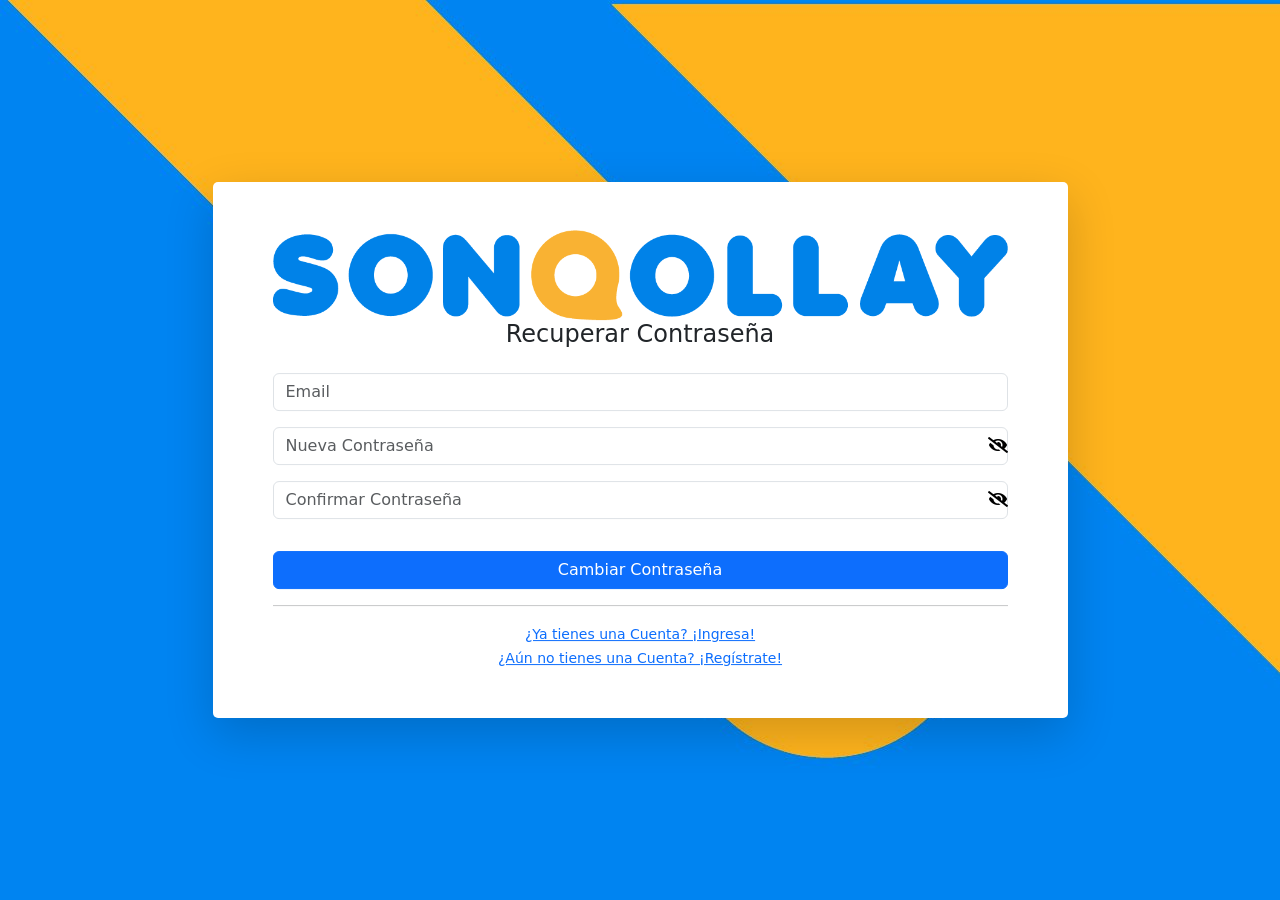
<file: contrasenia.html>
<!DOCTYPE html>
<html data-bs-theme="light" lang="en">

<head>
    <meta charset="utf-8">
    <meta name="viewport" content="width=device-width, initial-scale=1.0, shrink-to-fit=no">
    <title>Sonqollay-web</title>
    <link rel="stylesheet" href="assets/bootstrap/css/bootstrap.min.css">
    <link rel="stylesheet" href="assets/css/swiper-icons.css">
    <link rel="stylesheet" href="assets/css/animate.min.css">
    <link rel="stylesheet" href="assets/css/Navbar-Right-Links-icons.css">
    <link rel="stylesheet" href="assets/css/Navbar.css">
    <link rel="stylesheet" href="assets/css/Simple-Slider-swiper-bundle.min.css">
    <link rel="stylesheet" href="assets/css/Simple-Slider.css">
    <link rel="stylesheet" href="assets/css/Steps-Progressbar.css">
    <link rel="stylesheet" href="https://cdnjs.cloudflare.com/ajax/libs/font-awesome/5.15.4/css/all.min.css">
    <style>
        .password-toggle-btn {
            background-color: transparent;
            border: none;
            cursor: pointer;
            outline: none;
            padding: 0;
        }
    </style>
</head>

<body style="background: url(&quot;assets/img/banners/Banner-Sonqollay.jpg&quot;);background-size: auto;">
    <div class="container" style="position:absolute; left:0; right:0; top: 50%; transform: translateY(-50%); -ms-transform: translateY(-50%); -moz-transform: translateY(-50%); -webkit-transform: translateY(-50%); -o-transform: translateY(-50%);">
        <div class="row d-flex d-xl-flex justify-content-center justify-content-xl-center">
            <div class="col-sm-12 col-lg-10 col-xl-9 col-xxl-7 bg-white shadow-lg" data-bss-hover-animate="rubberBand" style="border-radius: 5px;">
                <div class="p-5"><a href="index.html"><img class="img-fluid" src="assets/img/logos/LOGO SONQOLLAY.png"></a>
                    <div class="text-center">
                        <h4 class="text-dark mb-4">Recuperar Contraseña</h4>
                    </div>
                    <form class="user" action="back/reset_password.php" method="post" id="resetPasswordForm">
                        <div class="mb-3">
                            <input class="form-control form-control-user" type="email" name="email" id="email" placeholder="Email" required="">
                        </div>
                        <div class="mb-3 position-relative">
                            <input class="form-control form-control-user" type="password" name="newPassword" id="newPassword" placeholder="Nueva Contraseña" required="">
                            <button type="button" class="position-absolute top-50 end-0 translate-middle-y password-toggle-btn" onclick="togglePasswordVisibility('newPassword')">
                                <i id="toggleNewPassword" class="fas fa-eye-slash"></i>
                            </button>
                        </div>
                        <div class="mb-3 position-relative">
                            <input class="form-control form-control-user" type="password" name="confirmPassword" id="confirmPassword" placeholder="Confirmar Contraseña" required="">
                            <button type="button" class="position-absolute top-50 end-0 translate-middle-y password-toggle-btn" onclick="togglePasswordVisibility('confirmPassword')">
                                <i id="toggleConfirmPassword" class="fas fa-eye-slash"></i>
                            </button>
                        </div>
                        <div class="row mb-3">
                            <p id="emailErrorMsg" class="text-danger" style="display:none;">Correo electrónico inválido</p>
                            <p id="passwordErrorMsg" class="text-danger" style="display:none;">Las contraseñas no coinciden o no tienen al menos 8 caracteres</p>
                            <p id="emailNotFoundMsg" class="text-danger" style="display:none;">Este correo no está registrado</p>
                        </div>
                        <button class="btn btn-primary d-block btn-user w-100" type="submit" id="submitBtn">Cambiar Contraseña</button>
                        <hr>
                    </form>
                    <div class="text-center"><a class="small" href="ingreso.html">¿Ya tienes una Cuenta? ¡Ingresa!</a></div>
                    <div class="text-center"><a class="small" href="registro.html">¿Aún no tienes una Cuenta? ¡Regístrate!</a></div>
                </div>
            </div>
        </div>
    </div>
    <script src="assets/bootstrap/js/bootstrap.min.js"></script>
    <script src="assets/js/bs-init.js"></script>
    <script src="assets/js/Simple-Slider-swiper-bundle.min.js"></script>
    <script src="assets/js/Simple-Slider.js"></script>
    <script>
        function togglePasswordVisibility(inputId) {
            const passwordInput = document.getElementById(inputId);
            const toggleButton = passwordInput.nextElementSibling;

            if (passwordInput.type === "password") {
                passwordInput.type = "text";
                toggleButton.innerHTML = '<i class="fas fa-eye"></i>';
            } else {
                passwordInput.type = "password";
                toggleButton.innerHTML = '<i class="fas fa-eye-slash"></i>';
            }
        }
        function togglePasswordVisibility(inputId, toggleId) {
            const passwordInput = document.getElementById(inputId);
            const toggleButton = document.getElementById(toggleId);

            if (passwordInput.type === "password") {
                passwordInput.type = "text";
                toggleButton.textContent = "Ocultar";
            } else {
                passwordInput.type = "password";
                toggleButton.textContent = "Mostrar";
            }
        }

        let email = document.getElementById("email");
        let newPassword = document.getElementById("newPassword");
        let confirmPassword = document.getElementById("confirmPassword");
        let submitBtnReset = document.getElementById("submitBtn");
        let emailErrorMsgReset = document.getElementById('emailErrorMsg');
        let passwordErrorMsgReset = document.getElementById('passwordErrorMsg');
    
        function displayErrorMsg(type, msg) {
            if (type === "email") {
                emailErrorMsg.style.display = "block";
                emailErrorMsg.innerHTML = msg;
            } else if (type === "password") {
                passwordErrorMsg.style.display = "block";
                passwordErrorMsg.innerHTML = msg;
            }
            submitBtnReset.disabled = true;
        }
    
        function hideErrorMsg(type) {
            if (type === "email") {
                emailErrorMsg.style.display = "none";
                emailErrorMsg.innerHTML = "";
            } else if (type === "password") {
                passwordErrorMsg.style.display = "none";
                passwordErrorMsg.innerHTML = "";
            }
    
            // Enable submit button if no errors are displayed
            if (emailErrorMsg.innerHTML === "" && passwordErrorMsg.innerHTML === "") {
                submitBtnReset.disabled = false;
            }
        }
    
        // Validate password upon input
        newPassword.addEventListener("input", function() {
            validatePasswords();
        });
    
        confirmPassword.addEventListener("input", function() {
            validatePasswords();
        });
    
        function validatePasswords() {
            if (newPassword.value !== confirmPassword.value) {
                displayErrorMsg("password", "Las contraseñas no coinciden");
            } else if (newPassword.value.length < 8) {
                displayErrorMsg("password", "La contraseña debe tener al menos 8 caracteres");
            } else {
                hideErrorMsg("password");
            }
        }

        function checkEmailExists(emailValue) {
        let xhr = new XMLHttpRequest();
        xhr.open("POST", "check_email.php", true);
        xhr.setRequestHeader("Content-Type", "application/x-www-form-urlencoded");
        xhr.onreadystatechange = function() {
            if (xhr.readyState === 4 && xhr.status === 200) {
                if (xhr.responseText === '{"exists":true}') {
                    displayErrorMsg("emailNotFound", "Este correo no está registrado");
                    hideErrorMsg("emailSuccess"); // Oculta el mensaje de registro correcto si el correo electrónico ya está registrado
                } else {
                    hideErrorMsg("emailNotFound");
                    hideErrorMsg("emailSuccess"); // Oculta el mensaje de registro correcto si el correo electrónico ya está registrado
                }
            }
        };
        xhr.send("email=" + encodeURIComponent(emailValue));
    }
    

        // Validate email upon input
        email.addEventListener("input", function() {
            // Check if the email is valid using a regular expression (string@string.string)
            if (email.value.match(/^[^@]+@[^@]+\.[^@]+$/)) {
                hideErrorMsg("email");
                checkEmailExists(email.value);
            } else {
                displayErrorMsg("email", "Correo electrónico inválido");
            }
        });

    // Validate form before submitting
        document.getElementById('resetPasswordForm').addEventListener('submit', function(event) {
            if (newPassword.value.length < 8 || newPassword.value !== confirmPassword.value || !email.value.match(/^[^@]+@[^@]+\.[^@]+$/)) {
                event.preventDefault();
                if (newPassword.value.length < 8) {
                    displayErrorMsg("password", "La contraseña debe tener al menos 8 caracteres");
                }
                if (newPassword.value !== confirmPassword.value) {
                    displayErrorMsg("password", "Las contraseñas no coinciden");
                }
                if (!email.value.match(/^[^@]+@[^@]+\.[^@]+$/)) {
                    displayErrorMsg("email", "Correo electrónico inválido");
                }
            }
            // No necesitamos un else aquí, ya que el formulario se envía solo si pasa la validación
        });

        // Esta función muestra la alerta de Bootstrap cuando la contraseña se actualiza correctamente
        function showPasswordUpdatedAlert() {
            const alertDiv = document.getElementById("passwordUpdatedAlert");
            alertDiv.style.display = "block";
        }
    </script>   
</body>

</html>
</file>
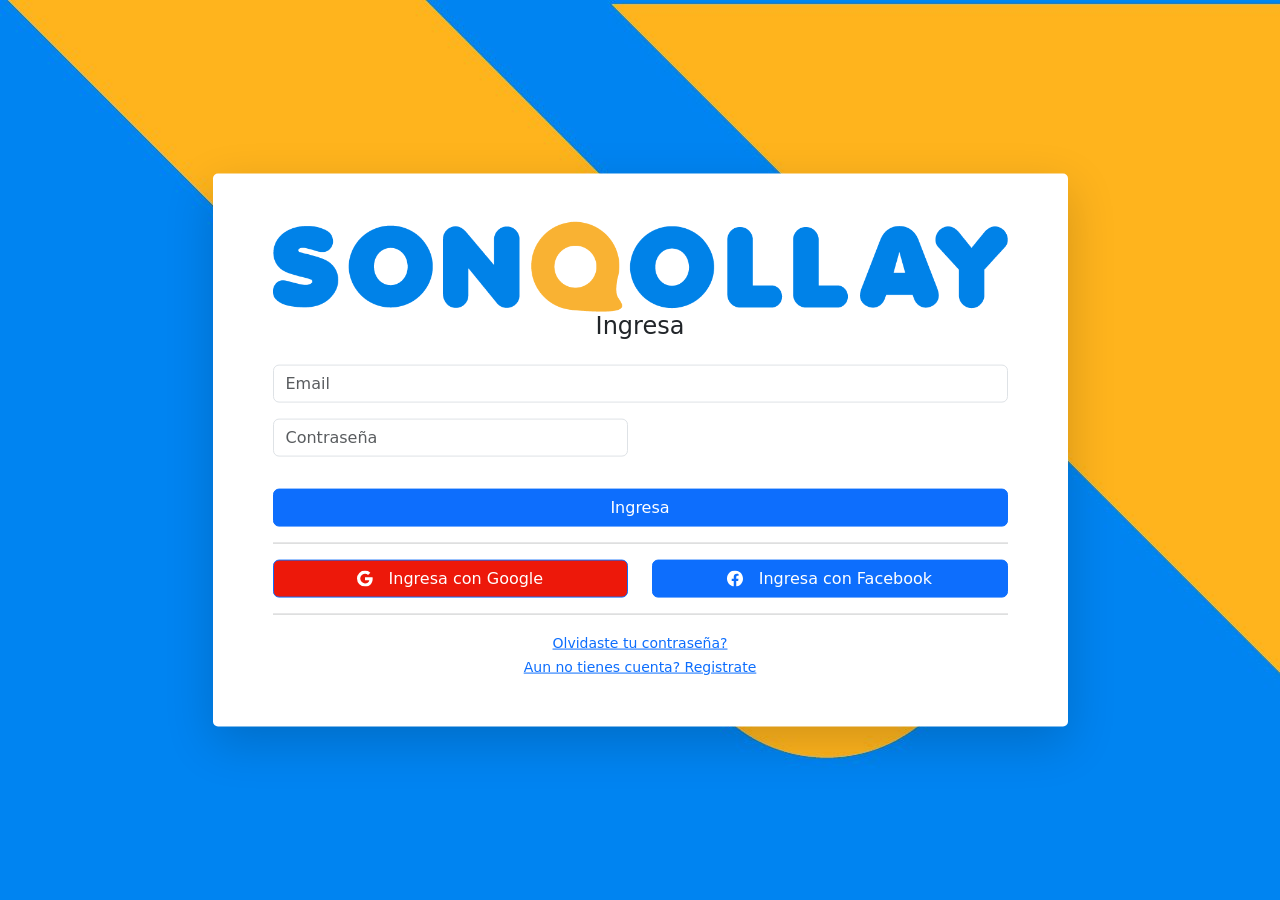
<file: ingreso.html>
<!DOCTYPE html>
<html data-bs-theme="light" lang="en">

<head>
    <meta charset="utf-8">
    <meta name="viewport" content="width=device-width, initial-scale=1.0, shrink-to-fit=no">
    <title>Sonqollay-web</title>
    <link rel="stylesheet" href="assets/bootstrap/css/bootstrap.min.css">
    <link rel="stylesheet" href="assets/css/swiper-icons.css">
    <link rel="stylesheet" href="assets/css/animate.min.css">
    <link rel="stylesheet" href="assets/css/Navbar-Right-Links-icons.css">
    <link rel="stylesheet" href="assets/css/Navbar.css">
    <link rel="stylesheet" href="assets/css/Simple-Slider-swiper-bundle.min.css">
    <link rel="stylesheet" href="assets/css/Simple-Slider.css">
    <link rel="stylesheet" href="assets/css/Steps-Progressbar.css">
</head>

<body style="background: url(&quot;assets/img/banners/Banner-Sonqollay.jpg&quot;);background-size: auto;">
    <div class="container" style="position:absolute; left:0; right:0; top: 50%; transform: translateY(-50%); -ms-transform: translateY(-50%); -moz-transform: translateY(-50%); -webkit-transform: translateY(-50%); -o-transform: translateY(-50%);">
        <div class="row d-flex d-xl-flex justify-content-center justify-content-xl-center">
            <div class="col-sm-12 col-lg-10 col-xl-9 col-xxl-7 bg-white shadow-lg" data-bss-hover-animate="rubberBand" style="border-radius: 5px;">
                <div class="p-5"><a href="index.html"><img class="img-fluid" src="assets/img/logos/LOGO SONQOLLAY.png"></a>
                    <div class="text-center">
                        <h4 class="text-dark mb-4">Ingresa</h4>
                    </div>
                    <form class="user" action="back/login.php" method="post">
						<div class="mb-3"></div>
						<div class="mb-3">
							<input class="form-control form-control-user" type="email" name="email" id="email" placeholder="Email" required="">
						</div>
						<div class="row mb-3">
							<div class="col-sm-6 col-xxl-12 mb-3 mb-sm-0">
								<input class="form-control form-control-user" type="password" name="password" id="password" placeholder="Contraseña" required="">
							</div>
						</div>
						<div class="row mb-3">
							<p id="emailErrorMsg" class="text-danger" style="display:none;">Paragraph</p>
							<p id="passwordErrorMsg" class="text-danger" style="display:none;">Paragraph</p>
						</div>
						<button class="btn btn-primary d-block btn-user w-100" type="submit" id="submitBtn">Ingresa</button>
						<hr>
						<div class="row">
							<div class="col">
								<a class="btn btn-primary d-block btn-user w-100" role="button" id="submitBtn-1" style="background: rgb(237,24,10);">
									<svg xmlns="http://www.w3.org/2000/svg" width="1em" height="1em" fill="currentColor" viewBox="0 0 16 16" class="bi bi-google">
										<path d="M15.545 6.558a9.42 9.42 0 0 1 .139 1.626c0 2.434-.87 4.492-2.384 5.885h.002C11.978 15.292 10.158 16 8 16A8 8 0 1 1 8 0a7.689 7.689 0 0 1 5.352 2.082l-2.284 2.284A4.347 4.347 0 0 0 8 3.166c-2.087 0-3.86 1.408-4.492 3.304a4.792 4.792 0 0 0 0 3.063h.003c.635 1.893 2.405 3.301 4.492 3.301 1.078 0 2.004-.276 2.722-.764h-.003a3.702 3.702 0 0 0 1.599-2.431H8v-3.08h7.545z"></path>
									</svg>&nbsp; &nbsp;Ingresa con Google
								</a>
							</div>
							<div class="col">
								<a class="btn btn-primary d-block btn-user w-100" role="button" id="submitBtn-2">
									<svg xmlns="http://www.w3.org/2000/svg" width="1em" height="1em" fill="currentColor" viewBox="0 0 16 16" class="bi bi-facebook">
										<path d="M16 8.049c0-4.446-3.582-8.05-8-8.05C3.58 0-.002 3.603-.002 8.05c0 4.017 2.926 7.347 6.75 7.951v-5.625h-2.03V8.05H6.75V6.275c0-2.017 1.195-3.131 3.022-3.131.876 0 1.791.157 1.791.157v1.98h-1.009c-.993 0-1.303.621-1.303 1.258v1.51h2.218l-.354 2.326H9.25V16c3.824-.604 6.75-3.934 6.75-7.951"></path>
									</svg>&nbsp; &nbsp;Ingresa con Facebook
								</a>
							</div>
						</div>
						<hr>
					</form>
					
                    <div class="text-center"><a class="small" href="recuperar.html">Olvidaste tu contraseña?</a></div>
                    <div class="text-center"><a class="small" href="registro.html" data-bs-target="ingreso.html">Aun no tienes cuenta? Registrate</a></div>
                </div>
            </div>
        </div><script>
	let email = document.getElementById("email")
	let password = document.getElementById("password")
	let verifyPassword = document.getElementById("verifyPassword")
	let submitBtn = document.getElementById("submitBtn")
	let emailErrorMsg = document.getElementById('emailErrorMsg')
	let passwordErrorMsg = document.getElementById('passwordErrorMsg')

	function displayErrorMsg(type, msg) {
		if(type == "email") {
			emailErrorMsg.style.display = "block"
			emailErrorMsg.innerHTML = msg
			submitBtn.disabled = true
		}
		else {
			passwordErrorMsg.style.display = "block"
			passwordErrorMsg.innerHTML = msg
			submitBtn.disabled = true
		}
	}

	function hideErrorMsg(type) {
		if(type == "email") {
			emailErrorMsg.style.display = "none"
			emailErrorMsg.innerHTML = ""
			submitBtn.disabled = true
			if(passwordErrorMsg.innerHTML == "")
				submitBtn.disabled = false
		}
		else {
			passwordErrorMsg.style.display = "none"
			passwordErrorMsg.innerHTML = ""
			if(emailErrorMsg.innerHTML == "")
				submitBtn.disabled = false
		}
	}
	
	// Validate password upon change
	password.addEventListener("change", function() {

		// If password has no value, then it won't be changed and no error will be displayed
		if(password.value.length == 0 && verifyPassword.value.length == 0) hideErrorMsg("password")
		
		// If password has a value, then it will be checked. In this case the passwords don't match
		else if(password.value !== verifyPassword.value) displayErrorMsg("password", "Las contraseñas no coinciden")
		
		// When the passwords match, we check the length
		else {
			// Check if the password has 8 characters or more
			if(password.value.length >= 8)
				hideErrorMsg("password")
			else
				displayErrorMsg("password", "La contraseña debe tener al menos 8 caracteres")
		}
	})
	
	verifyPassword.addEventListener("change", function() {
		if(password.value !== verifyPassword.value)
			displayErrorMsg("password", "Las contraseñas no coinciden")
		else {
			// Check if the password has 8 characters or more
			if(password.value.length >= 8)
				hideErrorMsg("password")
			else
				displayErrorMsg("password", "La contraseña debe tener al menos 8 caracteres")
		}
	})

	// Validate email upon change
	email.addEventListener("change", function() {
		// Check if the email is valid using a regular expression (string@string.string)
		if(email.value.match(/^[^@]+@[^@]+\.[^@]+$/))
			hideErrorMsg("email")
		else
			displayErrorMsg("email", "Invalid email")
	});
</script>
    </div>
    <script src="assets/bootstrap/js/bootstrap.min.js"></script>
    <script src="assets/js/bs-init.js"></script>
    <script src="assets/js/Simple-Slider-swiper-bundle.min.js"></script>
    <script src="assets/js/Simple-Slider.js"></script>
</body>

</html>
</file>
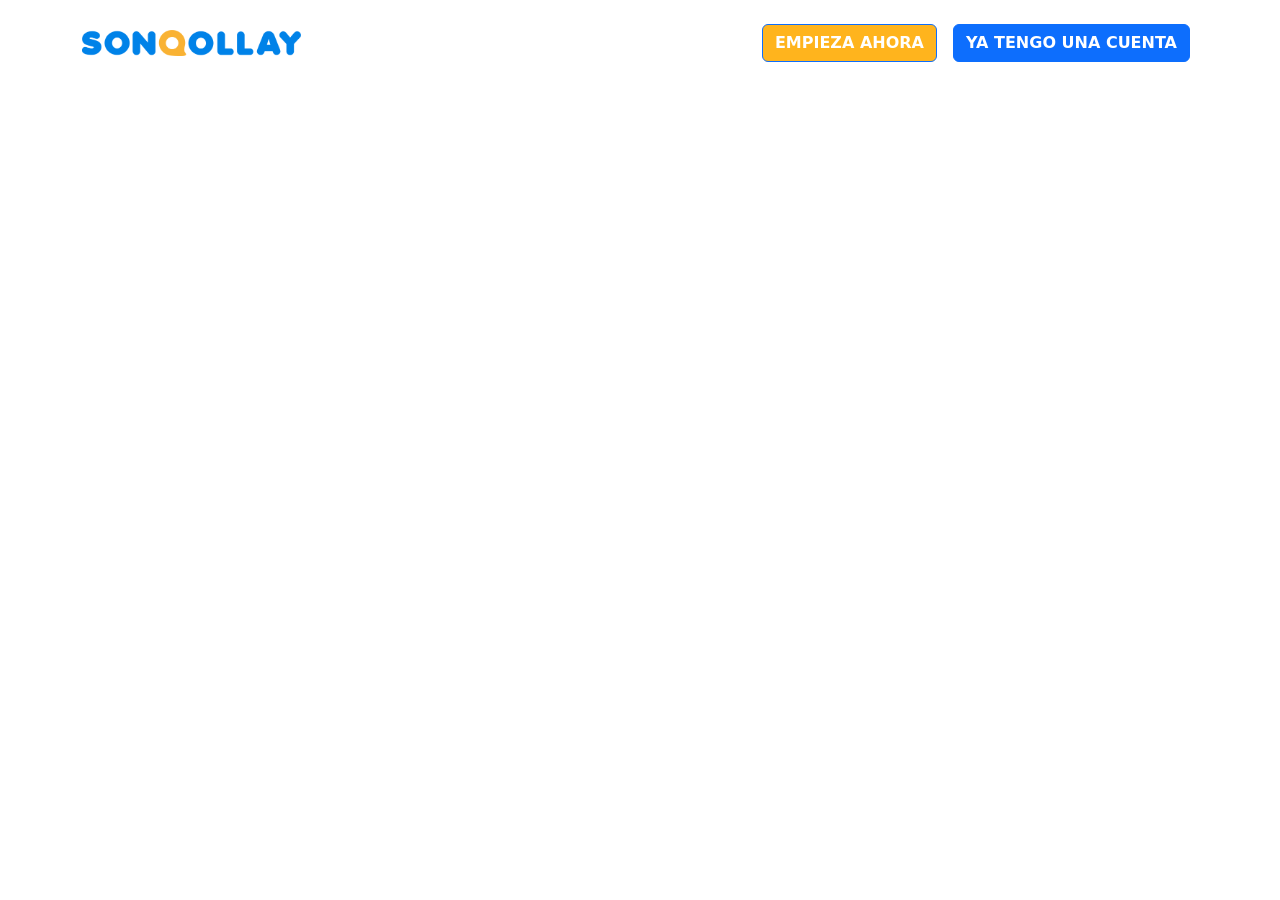
<file: modulos.html>
<!DOCTYPE html>
<html data-bs-theme="light" lang="en">

<head>
    <meta charset="utf-8">
    <meta name="viewport" content="width=device-width, initial-scale=1.0, shrink-to-fit=no">
    <title>Sonqollay-web</title>
    <link rel="stylesheet" href="assets/bootstrap/css/bootstrap.min.css">
    <link rel="stylesheet" href="assets/css/swiper-icons.css">
    <link rel="stylesheet" href="assets/css/animate.min.css">
    <link rel="stylesheet" href="assets/css/Navbar-Right-Links-icons.css">
    <link rel="stylesheet" href="assets/css/Navbar.css">
    <link rel="stylesheet" href="assets/css/Simple-Slider-swiper-bundle.min.css">
    <link rel="stylesheet" href="assets/css/Simple-Slider.css">
    <link rel="stylesheet" href="assets/css/Steps-Progressbar.css">
</head>

<body>
    <nav class="navbar navbar-expand-md bg-body py-3">
        <div class="container"><a href="index.html"><img class="img-fluid" src="assets/img/logos/LOGO SONQOLLAY.png" width="219" height="35"></a><a class="navbar-brand d-flex align-items-center" href="#"></a><button data-bs-toggle="collapse" class="navbar-toggler" data-bs-target="#navcol-1"><span class="visually-hidden">Toggle navigation</span><span class="navbar-toggler-icon"></span></button>
            <div class="collapse navbar-collapse" id="navcol-1">
                <ul class="navbar-nav ms-auto">
                    <li class="nav-item"><a class="nav-link active" href="registro.html"><button class="btn btn-primary" data-bss-hover-animate="rubberBand" type="button" style="background: rgb(255,180,29);text-align: center;margin: 0px;font-weight: bold;">EMPIEZA AHORA</button></a></li>
                    <li class="nav-item"><a class="nav-link" href="ingreso.html"><button class="btn btn-primary" data-bss-hover-animate="rubberBand" type="button" style="text-align: center;margin: 0px;font-weight: bold;">YA TENGO UNA CUENTA</button></a></li>
                </ul>
            </div>
        </div>
    </nav>
    <main>
        <section></section>
    </main>
    <script src="assets/bootstrap/js/bootstrap.min.js"></script>
    <script src="assets/js/bs-init.js"></script>
    <script src="assets/js/Simple-Slider-swiper-bundle.min.js"></script>
    <script src="assets/js/Simple-Slider.js"></script>
</body>

</html>
</file>
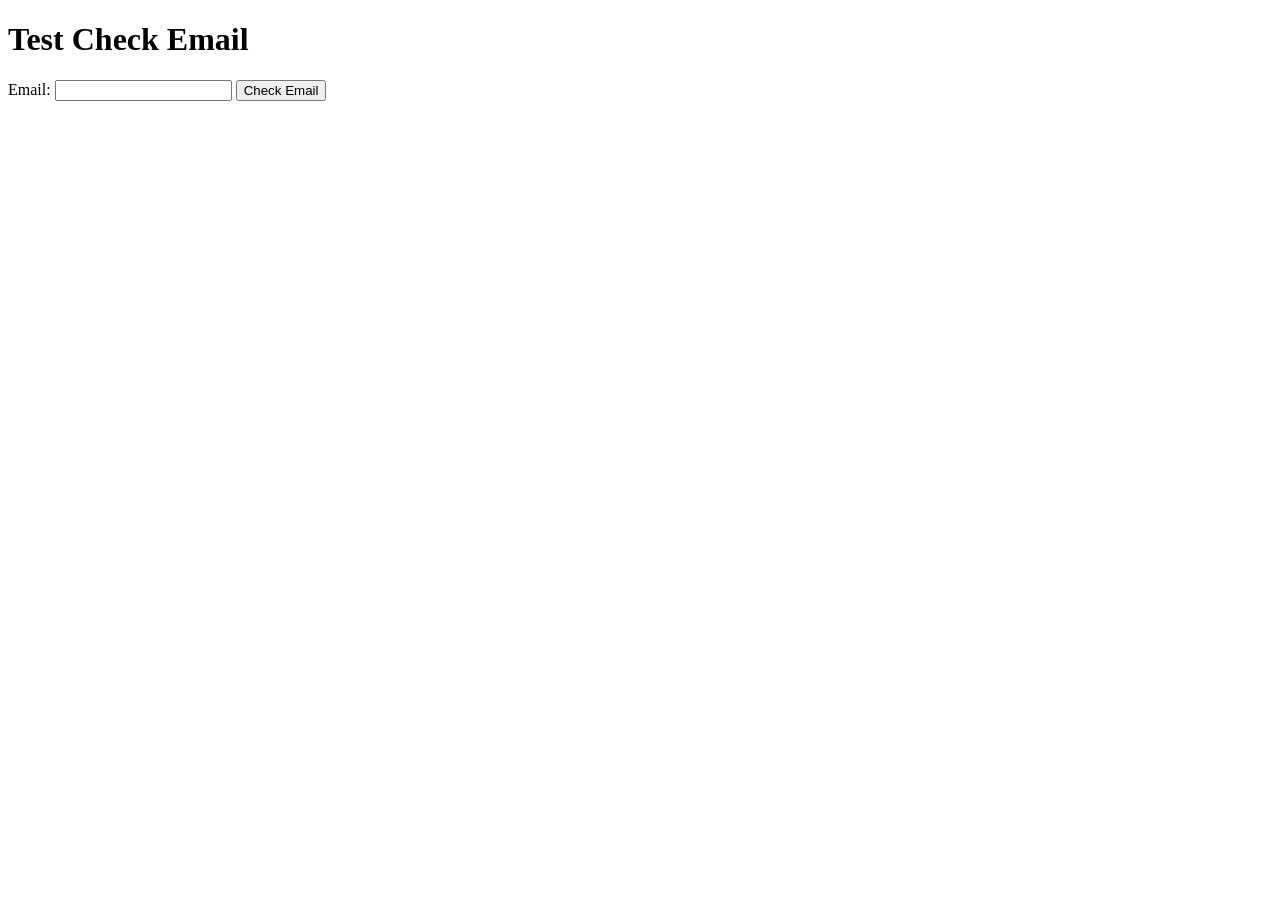
<file: prueba.html>
<!DOCTYPE html>
<html lang="en">
<head>
    <meta charset="UTF-8">
    <meta name="viewport" content="width=device-width, initial-scale=1.0">
    <title>Test Check Email</title>
</head>
<body>
    <h1>Test Check Email</h1>
    <form method="post" action="check_email.php">
        <label for="email">Email:</label>
        <input type="email" id="email" name="email" required>
        <button type="submit">Check Email</button>
    </form>
</body>
</html>
</file>
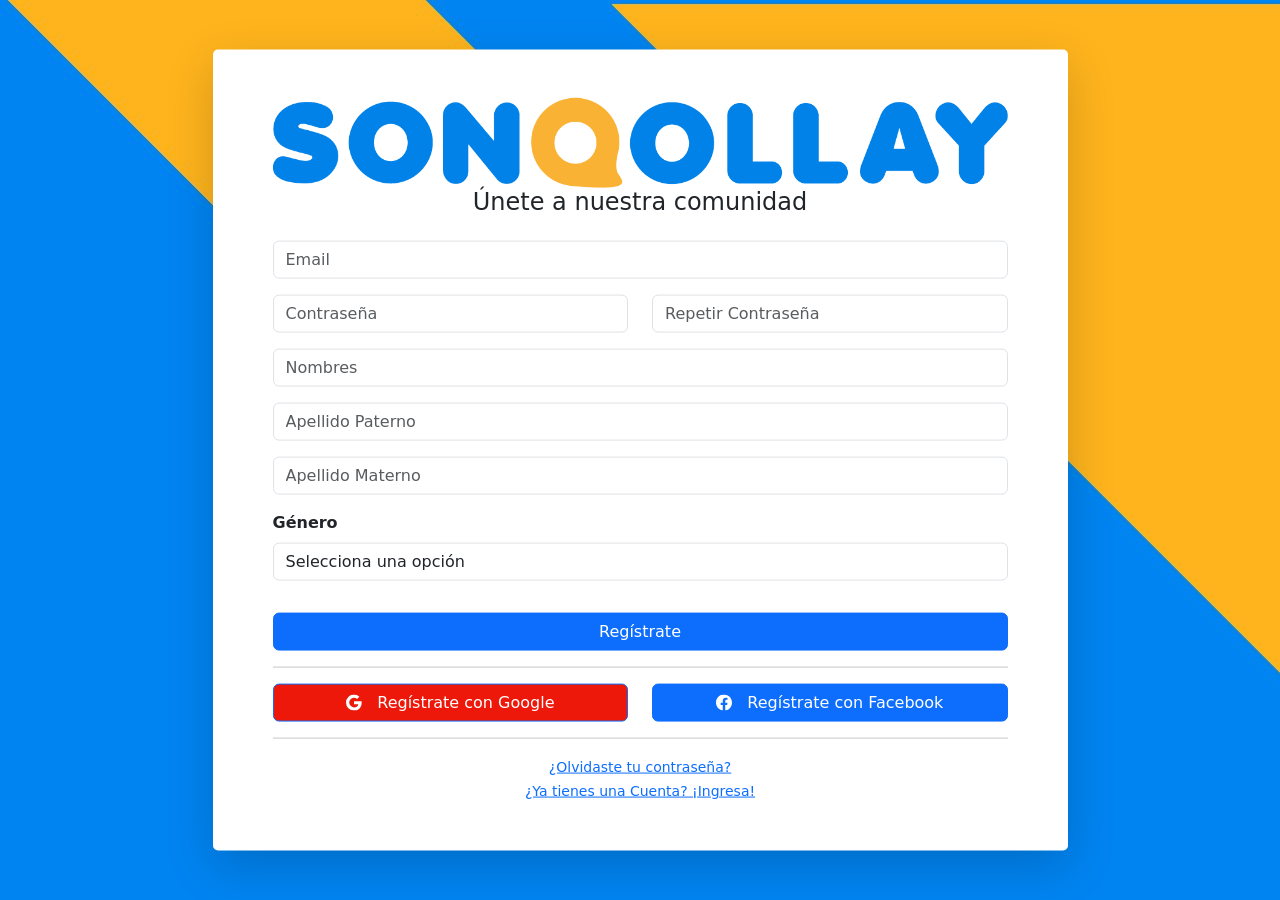
<file: registro.html>
<!DOCTYPE html>
<html data-bs-theme="light" lang="en">

<head>
    <meta charset="utf-8">
    <meta name="viewport" content="width=device-width, initial-scale=1.0, shrink-to-fit=no">
    <title>Sonqollay-web</title>
    <link rel="stylesheet" href="assets/bootstrap/css/bootstrap.min.css">
    <link rel="stylesheet" href="assets/css/swiper-icons.css">
    <link rel="stylesheet" href="assets/css/animate.min.css">
    <link rel="stylesheet" href="assets/css/Navbar-Right-Links-icons.css">
    <link rel="stylesheet" href="assets/css/Navbar.css">
    <link rel="stylesheet" href="assets/css/Simple-Slider-swiper-bundle.min.css">
    <link rel="stylesheet" href="assets/css/Simple-Slider.css">
    <link rel="stylesheet" href="assets/css/Steps-Progressbar.css">
</head>

<body style="background: url(&quot;assets/img/banners/Banner-Sonqollay.jpg&quot;);">
    <div class="container" style="position:absolute; left:0; right:0; top: 50%; transform: translateY(-50%); -ms-transform: translateY(-50%); -moz-transform: translateY(-50%); -webkit-transform: translateY(-50%); -o-transform: translateY(-50%);">
        <div class="row d-flex d-xl-flex justify-content-center justify-content-xl-center">
            <div class="col-sm-12 col-lg-10 col-xl-9 col-xxl-7 bg-white shadow-lg" data-bss-hover-animate="rubberBand" style="border-radius: 5px;">
                <div class="p-5"><a href="index.html"><img class="img-fluid" src="assets/img/logos/LOGO SONQOLLAY.png"></a>
                    <div class="text-center">
                        <h4 class="text-dark mb-4">Únete a nuestra comunidad</h4>
                    </div>
                    <form id="registrationForm" class="user" action="back/registro.php" method="post">
                        <div class="mb-3"><input class="form-control form-control-user" type="email" id="email" name="email" placeholder="Email" required=""></div>

                        <div class="row mb-3">
                            <div class="col-sm-6 mb-3 mb-sm-0"><input class="form-control form-control-user" type="password" id="password" name="password" placeholder="Contraseña" required=""></div>
                            <div class="col-sm-6"><input class="form-control form-control-user" type="password" id="verifyPassword" name="verifyPassword" placeholder="Repetir Contraseña" required=""></div>
                        </div>

                        <div class="row mb-3">
                            <div class="mb-3 mb-sm-0"><input class="form-control form-control-user" type="text" id="nombres" name="nombres" placeholder="Nombres" required=""></div>
                        </div>

                        <div class="row mb-3">
                            <div class="mb-3 mb-sm-0"><input class="form-control form-control-user" type="text" id="apellido_paterno" name="apellido_paterno" placeholder="Apellido Paterno" required=""></div>
                        </div>

                        <div class="row mb-3">
                            <div class="mb-3 mb-sm-0"><input class="form-control form-control-user" type="text" id="apellido_materno" name="apellido_materno" placeholder="Apellido Materno" required=""></div>
                        </div>
                        <div class="row">
                            <div class="col">
                                <div class="mb-3">
                                    <label class="form-label" for="gender"><strong>Género</strong></label>
                                    <select class="form-control" id="gender" name="gender" required>
                                        <option value="">Selecciona una opción</option>
                                        <option value="M">Masculino</option>
                                        <option value="F">Femenino</option>
                                    </select>
                                </div>
                            </div>
                        </div>

                        <div class="row mb-3">
                            <p id="emailErrorMsg" class="text-danger" style="display:none;">Correo electrónico inválido</p>
                            <p id="passwordErrorMsg" class="text-danger" style="display:none;">Las contraseñas no coinciden o no tienen al menos 8 caracteres</p>
                            <p id="emailExistsMsg" class="text-danger" style="display:none;">Este correo electrónico ya está registrado</p>
                            <p id="emailSuccessMsg" class="text-success" style="display:none;">Registro correcto</p>
                        </div>

                        <button class="btn btn-primary d-block btn-user w-100" type="submit" name="submitBtn" id="submitBtn">Regístrate</button>
                        <hr>

                        <div class="row">
                            <div class="col"><a class="btn btn-primary d-block btn-user w-100" role="button" id="submitBtn-1" style="background: rgb(237, 24, 10);">
                                    <svg xmlns="http://www.w3.org/2000/svg" width="1em" height="1em" fill="currentColor" viewBox="0 0 16 16" class="bi bi-google">
                                        <path d="M15.545 6.558a9.42 9.42 0 0 1 .139 1.626c0 2.434-.87 4.492-2.384 5.885h.002C11.978 15.292 10.158 16 8 16A8 8 0 1 1 8 0a7.689 7.689 0 0 1 5.352 2.082l-2.284 2.284A4.347 4.347 0 0 0 8 3.166c-2.087 0-3.86 1.408-4.492 3.304a4.792 4.792 0 0 0 0 3.063h.003c.635 1.893 2.405 3.301 4.492 3.301 1.078 0 2.004-.276 2.722-.764h-.003a3.702 3.702 0 0 0 1.599-2.431H8v-3.08h7.545z"></path>
                                    </svg>&nbsp; &nbsp;Regístrate con Google
                                </a>
                            </div>
                            <div class="col"><a class="btn btn-primary d-block btn-user w-100" role="button" id="submitBtn-2">
                                    <svg xmlns="http://www.w3.org/2000/svg" width="1em" height="1em" fill="currentColor" viewBox="0 0 16 16" class="bi bi-facebook">
                                        <path d="M16 8.049c0-4.446-3.582-8.05-8-8.05C3.58 0-.002 3.603-.002 8.05c0 4.017 2.926 7.347 6.75 7.951v-5.625h-2.03V8.05H6.75V6.275c0-2.017 1.195-3.131 3.022-3.131.876 0 1.791.157 1.791.157v1.98h-1.009c-.993 0-1.303.621-1.303 1.258v1.51h2.218l-.354 2.326H9.25V16c3.824-.604 6.75-3.934 6.75-7.951"></path>
                                    </svg>&nbsp; &nbsp;Regístrate con Facebook
                                </a>
                            </div>
                        </div>

                        <hr>
                    </form>
                    <div class="text-center"><a class="small" href="recuperar.html">¿Olvidaste tu contraseña?</a></div>
                    <div class="text-center"><a class="small" href="ingreso.html" data-bs-target="ingreso.html">¿Ya tienes una Cuenta? ¡Ingresa!</a></div>
                </div>
            </div>
        </div>
    </div>
    <script>
        let email = document.getElementById("email");
        let password = document.getElementById("password");
        let verifyPassword = document.getElementById("verifyPassword");
        let submitBtn = document.getElementById("submitBtn");
        let emailErrorMsg = document.getElementById('emailErrorMsg');
        let passwordErrorMsg = document.getElementById('passwordErrorMsg');
        let emailExistsMsg = document.getElementById('emailExistsMsg');
        let emailSuccessMsg = document.getElementById('emailSuccessMsg');

        function displayErrorMsg(type, msg) {
            if (type === "email") {
                emailErrorMsg.style.display = "block";
                emailErrorMsg.innerHTML = msg;
            } else if (type === "password") {
                passwordErrorMsg.style.display = "block";
                passwordErrorMsg.innerHTML = msg;
            } else if (type === "emailExists") {
                emailExistsMsg.style.display = "block";
                emailExistsMsg.innerHTML = msg;
            } else if (type === "emailSuccess") {
                emailSuccessMsg.style.display = "block";
                emailSuccessMsg.innerHTML = msg;
            }
            submitBtn.disabled = true;
        }

        function hideErrorMsg(type) {
            if (type === "email") {
                emailErrorMsg.style.display = "none";
                emailErrorMsg.innerHTML = "";
            } else if (type === "password") {
                passwordErrorMsg.style.display = "none";
                passwordErrorMsg.innerHTML = "";
            } else if (type === "emailExists") {
                emailExistsMsg.style.display = "none";
                emailExistsMsg.innerHTML = "";
            } else if (type === "emailSuccess") {
                emailSuccessMsg.style.display = "none";
                emailSuccessMsg.innerHTML = "";
            }

            // Enable submit button if no errors are displayed
            if (emailErrorMsg.innerHTML === "" && passwordErrorMsg.innerHTML === "" && emailExistsMsg.innerHTML === "" && emailSuccessMsg.innerHTML === "") {
                submitBtn.disabled = false;
            }
        }

        // Validate password upon input
        password.addEventListener("input", function() {
            validatePasswords();
        });

        verifyPassword.addEventListener("input", function() {
            validatePasswords();
        });

        function validatePasswords() {
            if (password.value !== verifyPassword.value) {
                displayErrorMsg("password", "Las contraseñas no coinciden");
            } else if (password.value.length < 8) {
                displayErrorMsg("password", "La contraseña debe tener al menos 8 caracteres");
            } else {
                hideErrorMsg("password");
            }
        }

		function checkEmailExists(emailValue) {
			let xhr = new XMLHttpRequest();
			xhr.open("POST", "check_email.php", true);
			xhr.setRequestHeader("Content-Type", "application/x-www-form-urlencoded");
			xhr.onreadystatechange = function() {
				if (xhr.readyState === 4 && xhr.status === 200) {
					if (xhr.responseText === '{"exists":true}') {
						displayErrorMsg("emailExists", "Este correo electrónico ya está registrado");
						hideErrorMsg("emailSuccess"); // Oculta el mensaje de registro correcto si el correo electrónico ya está registrado
					} else {
						hideErrorMsg("emailExists");
						hideErrorMsg("emailSuccess"); // Oculta el mensaje de registro correcto si el correo electrónico ya está registrado
					}
					enableSubmitButton(); // Habilita el botón de registro nuevamente si no hay errores
				}
			};
			xhr.send("email=" + encodeURIComponent(emailValue));
		}

		function validateForm() {
			if (email.value.trim() === "" || password.value.trim() === "" || verifyPassword.value.trim() === "" || nombres.value.trim() === "" || apellido_paterno.value.trim() === "" || apellido_materno.value.trim() === "" || gender.value === "") {
				return false; // Devuelve falso si algún campo está vacío
			}
			return true; // Devuelve verdadero si todos los campos están llenos
		}

		function enableSubmitButton() {
			if (validateForm() && emailErrorMsg.innerHTML === "" && passwordErrorMsg.innerHTML === "" && emailExistsMsg.innerHTML === "" && emailSuccessMsg.innerHTML === "") {
				submitBtn.disabled = false;
			} else {
				submitBtn.disabled = true;
			}
		}

        // Validate email upon input
        email.addEventListener("input", function() {
            // Check if the email is valid using a regular expression (string@string.string)
            if (email.value.match(/^[^@]+@[^@]+\.[^@]+$/)) {
                hideErrorMsg("email");
                checkEmailExists(email.value);
            } else {
                displayErrorMsg("email", "Correo electrónico inválido");
            }
        });

		

        // Validate form before submitting
        document.getElementById('registrationForm').addEventListener('submit', function(event) {
            if (password.value.length < 8 || password.value !== verifyPassword.value || !email.value.match(/^[^@]+@[^@]+\.[^@]+$/) || emailExistsMsg.innerHTML !== "") {
                event.preventDefault();
                if (password.value.length < 8) {
                    displayErrorMsg("password", "La contraseña debe tener al menos 8 caracteres");
                }
                if (password.value !== verifyPassword.value) {
                    displayErrorMsg("password", "Las contraseñas no coinciden");
                }
                if (!email.value.match(/^[^@]+@[^@]+\.[^@]+$/)) {
                    displayErrorMsg("email", "Correo electrónico inválido");
                }
                if (emailExistsMsg.innerHTML !== "") {
                    displayErrorMsg("emailExists", "Este correo electrónico ya está registrado");
                }
            }
        });

        
    </script>
    <script src="assets/bootstrap/js/bootstrap.min.js"></script>
    <script src="assets/js/bs-init.js"></script>
    <script src="assets/js/Simple-Slider-swiper-bundle.min.js"></script>
    <script src="assets/js/Simple-Slider.js"></script>
</body>

</html>
</file>
<file: assets/css/Navbar-Right-Links-icons.css>
.bs-icon {
  --bs-icon-size: .75rem;
  display: flex;
  flex-shrink: 0;
  justify-content: center;
  align-items: center;
  font-size: var(--bs-icon-size);
  width: calc(var(--bs-icon-size) * 2);
  height: calc(var(--bs-icon-size) * 2);
  color: var(--bs-primary);
}

.bs-icon-xs {
  --bs-icon-size: 1rem;
  width: calc(var(--bs-icon-size) * 1.5);
  height: calc(var(--bs-icon-size) * 1.5);
}

.bs-icon-sm {
  --bs-icon-size: 1rem;
}

.bs-icon-md {
  --bs-icon-size: 1.5rem;
}

.bs-icon-lg {
  --bs-icon-size: 2rem;
}

.bs-icon-xl {
  --bs-icon-size: 2.5rem;
}

.bs-icon.bs-icon-primary {
  color: var(--bs-white);
  background: var(--bs-primary);
}

.bs-icon.bs-icon-primary-light {
  color: var(--bs-primary);
  background: rgba(var(--bs-primary-rgb), .2);
}

.bs-icon.bs-icon-semi-white {
  color: var(--bs-primary);
  background: rgba(255, 255, 255, .5);
}

.bs-icon.bs-icon-rounded {
  border-radius: .5rem;
}

.bs-icon.bs-icon-circle {
  border-radius: 50%;
}
</file>
<file: assets/css/Navbar.css>
#logo-enterprise {
  width: 1.5em;
  height: 1.5em;
}

.nav-item {
  text-align: center;
}
</file>
<file: assets/css/Simple-Slider.css>
.simple-slider .swiper-slide {
  height: 500px;
  background-repeat: no-repeat;
  background-size: cover;
  background-position: center;
}

.simple-slider .swiper-button-next, .simple-slider .swiper-button-prev {
  width: 50px;
  margin-left: 20px;
  margin-right: 20px;
}

@media (max-width:767px) {
  .simple-slider .swiper-button-next, .simple-slider .swiper-button-prev {
    display: none;
  }
}

@media (max-width:767px) {
  .simple-slider .swiper-slide {
    height: 360px;
  }
}
</file>
<file: assets/css/Steps-Progressbar.css>
.steps-progressbar > ul {
  display: table;
  table-layout: fixed;
  border-collapse: separate;
  margin: 12px 0 10px;
  width: 100%;
  padding: 0;
  list-style: none;
  color: #999;
  font-size: 14px;
  font-weight: 400;
}

.steps-progressbar > ul > li {
  position: relative;
  display: table-cell;
  list-style-type: none;
  font-weight: 400;
  text-align: center;
}

.steps-progressbar > ul > li:before {
  position: inherit;
  display: block;
  margin: 10px auto 20px;
  width: 30px;
  height: 30px;
  border: 2px solid #ededed;
  border-radius: 50%;
  background-color: #fff;
  line-height: 30px;
  content: " ";
  z-index: 1;
}

.steps-progressbar > ul > li:after {
  position: absolute;
  top: 19px;
  right: 50%;
  width: 100%;
  height: 12px;
  box-shadow: inset 0 0 5px #f2f8fc;
  background-color: #e3e3e3;
  content: " ";
  z-index: 0;
}

.steps-progressbar > ul > li:first-child:after {
  content: none;
}

.steps-progressbar > ul > li.active:before, .steps-progressbar > ul > li.previous:before {
  border-color: #00b0f0;
  background-color: #00b0f0;
}

.steps-progressbar > ul > li.active:after, .steps-progressbar > ul > li.previous:after {
  box-shadow: none;
  background-color: #00b0f0;
}

.steps-progressbar > ul > li.active:before {
  margin-top: 0;
  margin-bottom: 10px;
  width: 50px;
  height: 50px;
}
</file>
